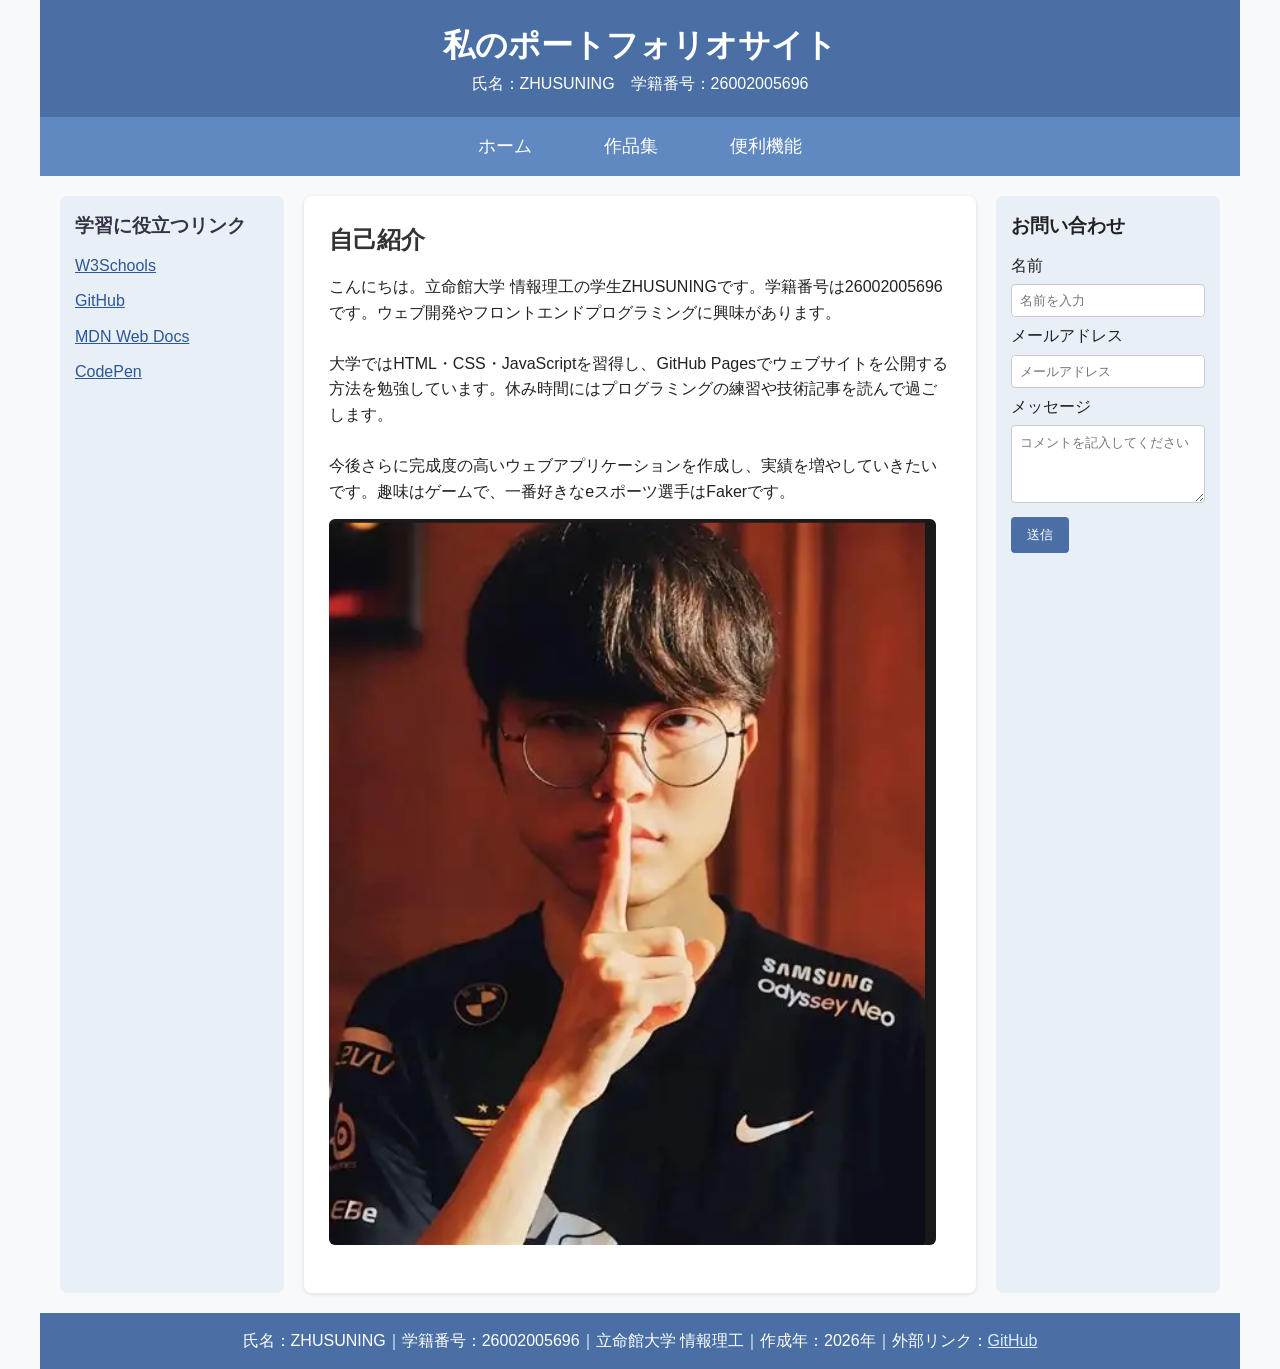
<file: index.html>
<!DOCTYPE html>
<html lang="ja">
<head>
    <meta charset="UTF-8">
    <meta name="viewport" content="width=device-width, initial-scale=1.0">
    <title>ホーム | マイウェブサイト</title>
    <link rel="stylesheet" href="style.css">
</head>
<body>
    <div class="container">
        <header>
            <h1>私のポートフォリオサイト</h1>
            <p>氏名：ZHUSUNING　学籍番号：26002005696</p>
        </header>
        <nav>
            <ul>
                <li><a href="index.html">ホーム</a></li>
                <li><a href="portfolio.html">作品集</a></li>
                <li><a href="trivia.html">便利機能</a></li>
            </ul>
        </nav>
        <div class="main-wrap">
            <aside class="sidebar-left">
                <h3>学習に役立つリンク</h3>
                <ul>
                    <li><a href="https://www.w3schools.com" target="_blank">W3Schools</a></li>
                    <li><a href="https://github.com" target="_blank">GitHub</a></li>
                    <li><a href="https://developer.mozilla.org" target="_blank">MDN Web Docs</a></li>
                    <li><a href="https://codepen.io" target="_blank">CodePen</a></li>
                </ul>
            </aside>
            <main class="content">
                <h2>自己紹介</h2>
                <p>こんにちは。立命館大学 情報理工の学生ZHUSUNINGです。学籍番号は26002005696です。ウェブ開発やフロントエンドプログラミングに興味があります。</p>
                <br>
                <p>大学ではHTML・CSS・JavaScriptを習得し、GitHub Pagesでウェブサイトを公開する方法を勉強しています。休み時間にはプログラミングの練習や技術記事を読んで過ごします。</p>
                <br>
                <p>今後さらに完成度の高いウェブアプリケーションを作成し、実績を増やしていきたいです。趣味はゲームで、一番好きなeスポーツ選手はFakerです。</p>
                <img src="faker.jpg.png" alt="選手Faker">
            </main>
            <aside class="sidebar-right">
                <h3>お問い合わせ</h3>
                <form onsubmit="return checkForm()">
                    <label>名前</label>
                    <input type="text" id="name" placeholder="名前を入力">
                    <label>メールアドレス</label>
                    <input type="email" id="email" placeholder="メールアドレス">
                    <label>メッセージ</label>
                    <textarea rows="4" placeholder="コメントを記入してください"></textarea>
                    <button type="submit">送信</button>
                </form>
            </aside>
        </div>
        <footer>
            <p>氏名：ZHUSUNING｜学籍番号：26002005696｜立命館大学 情報理工｜作成年：2026年｜外部リンク：<a href="https://github.com" target="_blank">GitHub</a></p>
        </footer>
    </div>
</body>
</html>
</file>
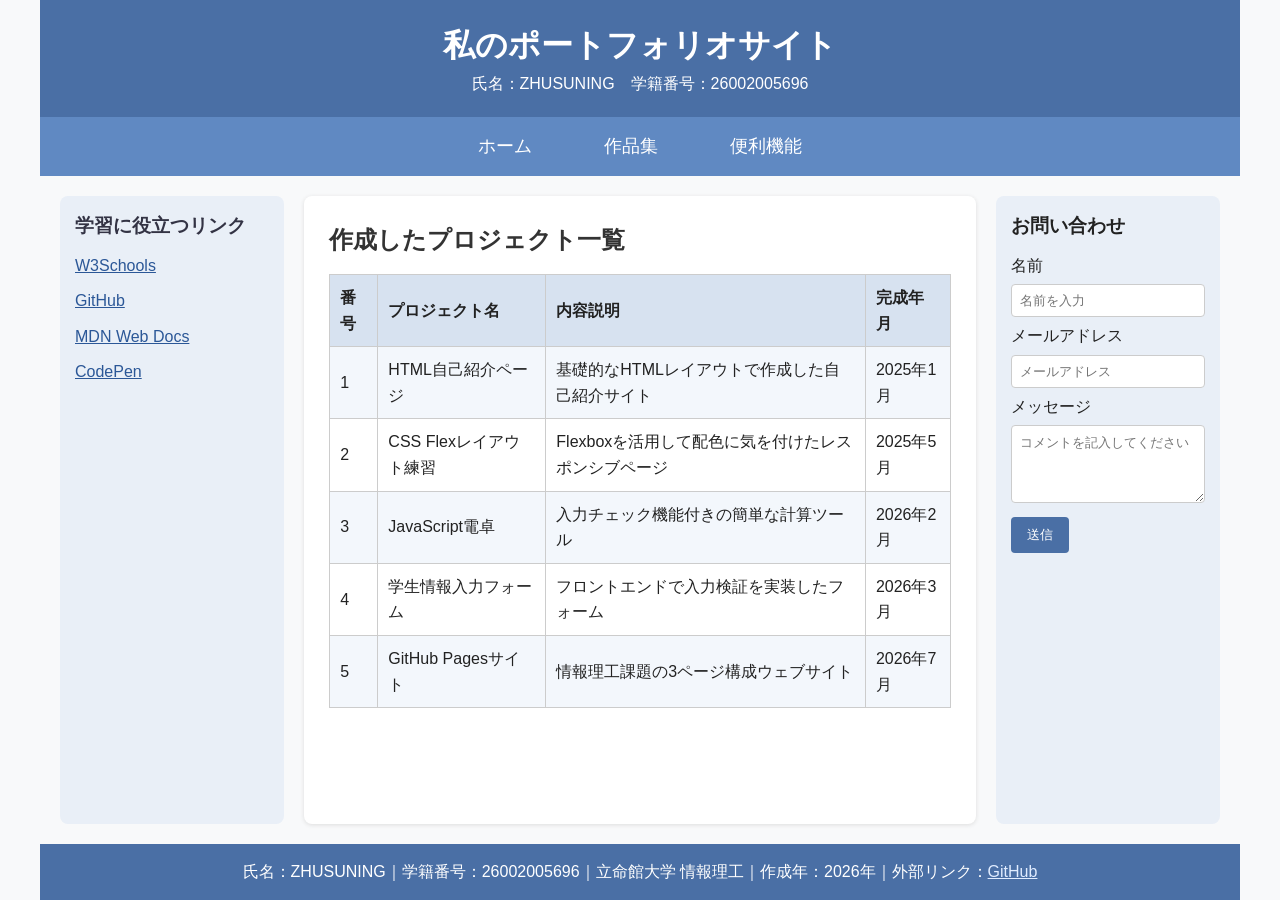
<file: portfolio.html>
<!DOCTYPE html>
<html lang="ja">
<head>
    <meta charset="UTF-8">
    <meta name="viewport" content="width=device-width, initial-scale=1.0">
    <title>作品集 | マイウェブサイト</title>
    <link rel="stylesheet" href="style.css">
</head>
<body>
    <div class="container">
        <header>
            <h1>私のポートフォリオサイト</h1>
            <p>氏名：ZHUSUNING　学籍番号：26002005696</p>
        </header>
        <nav>
            <ul>
                <li><a href="index.html">ホーム</a></li>
                <li><a href="portfolio.html">作品集</a></li>
                <li><a href="trivia.html">便利機能</a></li>
            </ul>
        </nav>
        <div class="main-wrap">
            <aside class="sidebar-left">
                <h3>学習に役立つリンク</h3>
                <ul>
                    <li><a href="https://www.w3schools.com" target="_blank">W3Schools</a></li>
                    <li><a href="https://github.com" target="_blank">GitHub</a></li>
                    <li><a href="https://developer.mozilla.org" target="_blank">MDN Web Docs</a></li>
                    <li><a href="https://codepen.io" target="_blank">CodePen</a></li>
                </ul>
            </aside>
            <main class="content">
                <h2>作成したプロジェクト一覧</h2>
                <table>
                    <tr>
                        <th>番号</th>
                        <th>プロジェクト名</th>
                        <th>内容説明</th>
                        <th>完成年月</th>
                    </tr>
                    <tr>
                        <td>1</td>
                        <td>HTML自己紹介ページ</td>
                        <td>基礎的なHTMLレイアウトで作成した自己紹介サイト</td>
                        <td>2025年1月</td>
                    </tr>
                    <tr>
                        <td>2</td>
                        <td>CSS Flexレイアウト練習</td>
                        <td>Flexboxを活用して配色に気を付けたレスポンシブページ</td>
                        <td>2025年5月</td>
                    </tr>
                    <tr>
                        <td>3</td>
                        <td>JavaScript電卓</td>
                        <td>入力チェック機能付きの簡単な計算ツール</td>
                        <td>2026年2月</td>
                    </tr>
                    <tr>
                        <td>4</td>
                        <td>学生情報入力フォーム</td>
                        <td>フロントエンドで入力検証を実装したフォーム</td>
                        <td>2026年3月</td>
                    </tr>
                    <tr>
                        <td>5</td>
                        <td>GitHub Pagesサイト</td>
                        <td>情報理工課題の3ページ構成ウェブサイト</td>
                        <td>2026年7月</td>
                    </tr>
                </table>
            </main>
            <aside class="sidebar-right">
                <h3>お問い合わせ</h3>
                <form onsubmit="return checkForm()">
                    <label>名前</label>
                    <input type="text" id="name" placeholder="名前を入力">
                    <label>メールアドレス</label>
                    <input type="email" id="email" placeholder="メールアドレス">
                    <label>メッセージ</label>
                    <textarea rows="4" placeholder="コメントを記入してください"></textarea>
                    <button type="submit">送信</button>
                </form>
            </aside>
        </div>
        <footer>
            <p>氏名：ZHUSUNING｜学籍番号：26002005696｜立命館大学 情報理工｜作成年：2026年｜外部リンク：<a href="https://github.com" target="_blank">GitHub</a></p>
        </footer>
    </div>
</body>
</html>
</file>
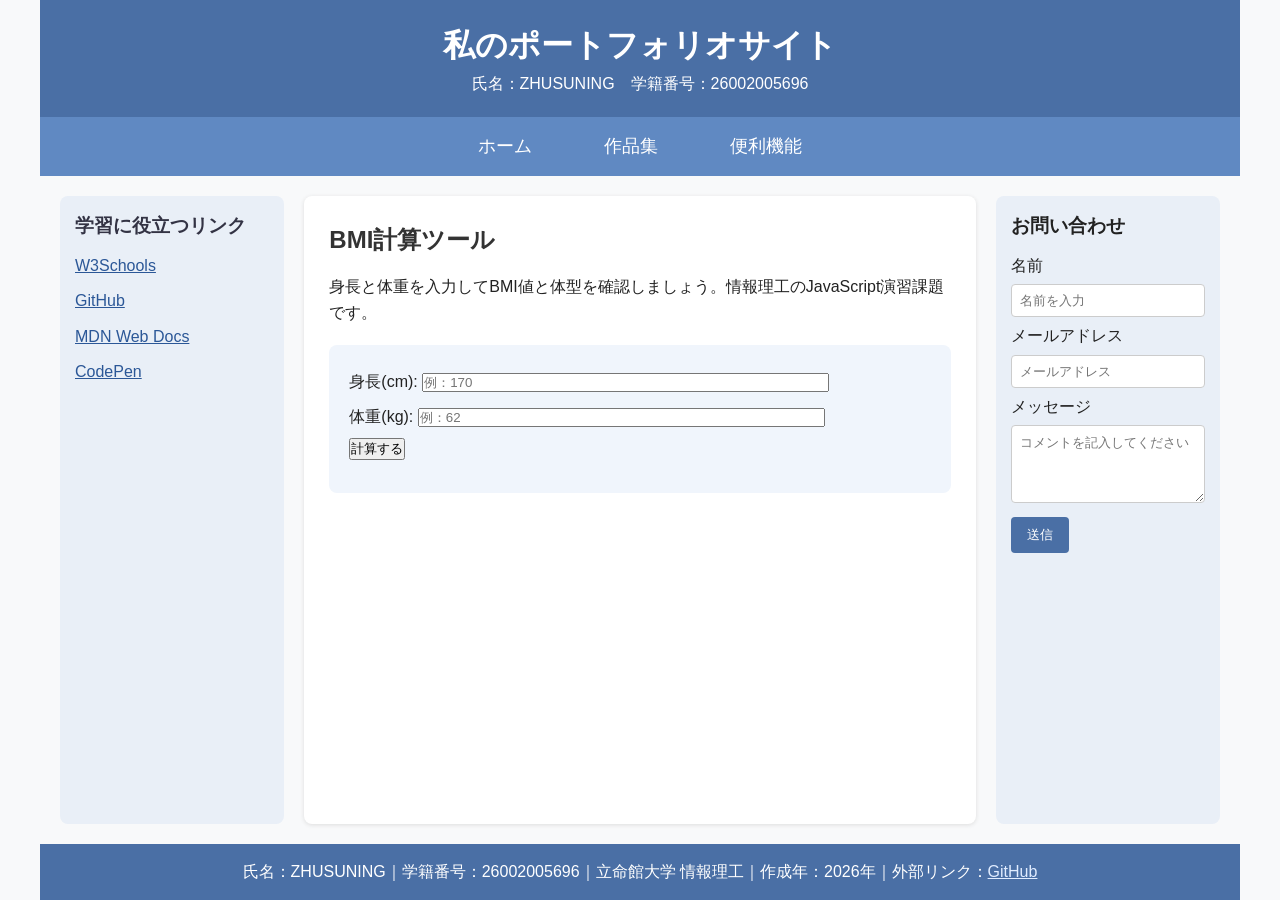
<file: trivia.html>
<!DOCTYPE html>
<html lang="ja">
<head>
    <meta charset="UTF-8">
    <meta name="viewport" content="width=device-width, initial-scale=1.0">
    <title>BMI計算 | マイウェブサイト</title>
    <link rel="stylesheet" href="style.css">
</head>
<body>
    <div class="container">
        <header>
            <h1>私のポートフォリオサイト</h1>
            <p>氏名：ZHUSUNING　学籍番号：26002005696</p>
        </header>
        <nav>
            <ul>
                <li><a href="index.html">ホーム</a></li>
                <li><a href="portfolio.html">作品集</a></li>
                <li><a href="trivia.html">便利機能</a></li>
            </ul>
        </nav>
        <div class="main-wrap">
            <aside class="sidebar-left">
                <h3>学習に役立つリンク</h3>
                <ul>
                    <li><a href="https://www.w3schools.com" target="_blank">W3Schools</a></li>
                    <li><a href="https://github.com" target="_blank">GitHub</a></li>
                    <li><a href="https://developer.mozilla.org" target="_blank">MDN Web Docs</a></li>
                    <li><a href="https://codepen.io" target="_blank">CodePen</a></li>
                </ul>
            </aside>
            <main class="content">
                <h2>BMI計算ツール</h2>
                <p>身長と体重を入力してBMI値と体型を確認しましょう。情報理工のJavaScript演習課題です。</p>
                <div class="bmi-box">
                    <label>身長(cm): </label>
                    <input type="number" id="height" placeholder="例：170">
                    <br>
                    <label>体重(kg): </label>
                    <input type="number" id="weight" placeholder="例：62">
                    <br>
                    <button onclick="calculateBMI()">計算する</button>
                    <div id="result"></div>
                </div>
            </main>
            <aside class="sidebar-right">
                <h3>お問い合わせ</h3>
                <form onsubmit="return checkForm()">
                    <label>名前</label>
                    <input type="text" id="name" placeholder="名前を入力">
                    <label>メールアドレス</label>
                    <input type="email" id="email" placeholder="メールアドレス">
                    <label>メッセージ</label>
                    <textarea rows="4" placeholder="コメントを記入してください"></textarea>
                    <button type="submit">送信</button>
                </form>
            </aside>
        </div>
        <footer>
            <p>氏名：ZHUSUNING｜学籍番号：26002005696｜立命館大学 情報理工｜作成年：2026年｜外部リンク：<a href="https://github.com" target="_blank">GitHub</a></p>
        </footer>
    </div>
    <script src="script.js"></script>
</body>
</html>
</file>
<file: style.css>
* {
    margin: 0;
    padding: 0;
    box-sizing: border-box;
    font-family: "Segoe UI", sans-serif;
}

body {
    background-color: #f8f9fa;
    color: #222;
    line-height: 1.6;
}

/*整体容器*/
.container {
    max-width: 1200px;
    margin: 0 auto;
    display: flex;
    flex-direction: column;
    min-height: 100vh;
}

/*头部Header*/
header {
    background-color: #4a6fa5;
    color: white;
    padding: 20px;
    text-align: center;
}

/*导航栏*/
nav {
    background-color: #6089c2;
    padding: 15px;
}
nav ul {
    display: flex;
    list-style: none;
    gap: 40px;
    justify-content: center;
}
nav a {
    color: white;
    text-decoration: none;
    font-size: 18px;
    padding: 8px 16px;
    border-radius: 6px;
}
nav a:hover {
    background-color: #3a5a80;
    transition: 0.3s;
}

/*主体：左右侧边栏 + 中间内容*/
.main-wrap {
    display: flex;
    flex: 1;
    gap: 20px;
    padding: 20px;
}

/*左侧边栏*/
.sidebar-left {
    width: 20%;
    background: #e9eff7;
    padding: 15px;
    border-radius: 8px;
}
.sidebar-left h3 {
    margin-bottom: 12px;
    color: #334;
}
.sidebar-left ul {
    list-style: none;
}
.sidebar-left li {
    margin: 10px 0;
}
.sidebar-left a {
    color: #2b5797;
}

/*中间内容区域*/
.content {
    width: 60%;
    background: #fff;
    padding: 25px;
    border-radius: 8px;
    box-shadow: 0 1px 4px #ddd;
}
.content h2 {
    margin-bottom: 15px;
    color: #333;
}
.content img {
    max-width: 100%;
    margin: 15px 0;
    border-radius: 6px;
}

/*右侧边栏（联系表单）*/
.sidebar-right {
    width: 20%;
    background: #e9eff7;
    padding: 15px;
    border-radius: 8px;
}
.sidebar-right h3 {
    margin-bottom: 12px;
}
form input, form textarea {
    width: 100%;
    margin: 6px 0;
    padding: 8px;
    border: 1px solid #ccc;
    border-radius: 4px;
}
form button {
    background: #4a6fa5;
    color: white;
    border: none;
    padding: 9px 16px;
    border-radius: 4px;
    cursor: pointer;
}
form button:hover {
    background: #3a5a80;
}

/*作品集表格样式*/
table {
    width: 100%;
    border-collapse: collapse;
    margin-top: 15px;
}
th, td {
    border: 1px solid #ccc;
    padding: 10px;
    text-align: left;
}
th {
    background: #d7e2f0;
}
tr:nth-child(even) {
    background: #f3f7fc;
}

/*BMI计算器模块*/
.bmi-box {
    margin-top: 20px;
    padding: 20px;
    background: #f0f5fc;
    border-radius: 8px;
}
.bmi-box input {
    width: 70%;
    margin: 8px 0;
}
#result {
    margin-top: 12px;
    font-size: 18px;
    font-weight: bold;
}

/*页脚Footer*/
footer {
    background-color: #4a6fa5;
    color: white;
    text-align: center;
    padding: 15px;
    margin-top: auto;
}
footer a {
    color: #e0ecff;
}

/*手机端自适应*/
@media (max-width:768px) {
    .main-wrap {
        flex-direction: column;
    }
    .sidebar-left, .content, .sidebar-right {
        width: 100%;
    }
    nav ul {
        flex-direction: column;
        text-align: center;
        gap:10px;
    }
}
</file>
